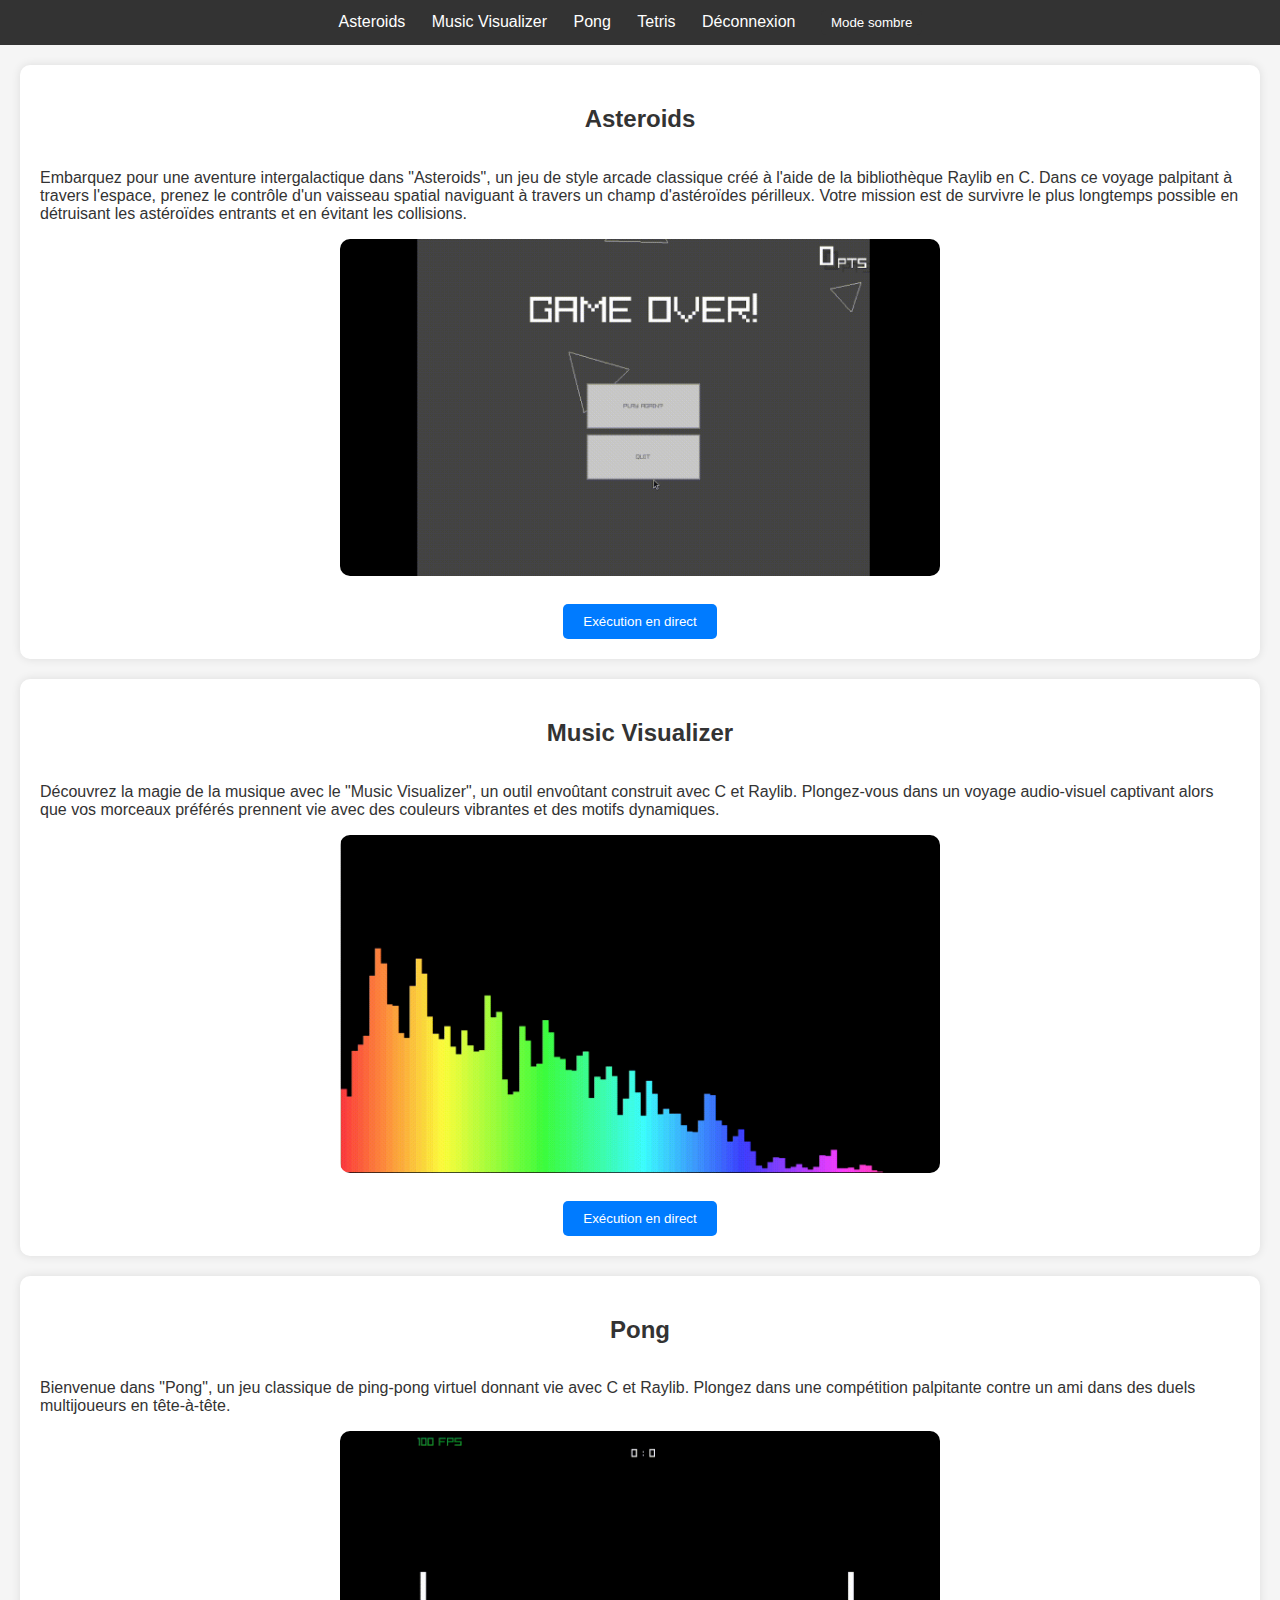
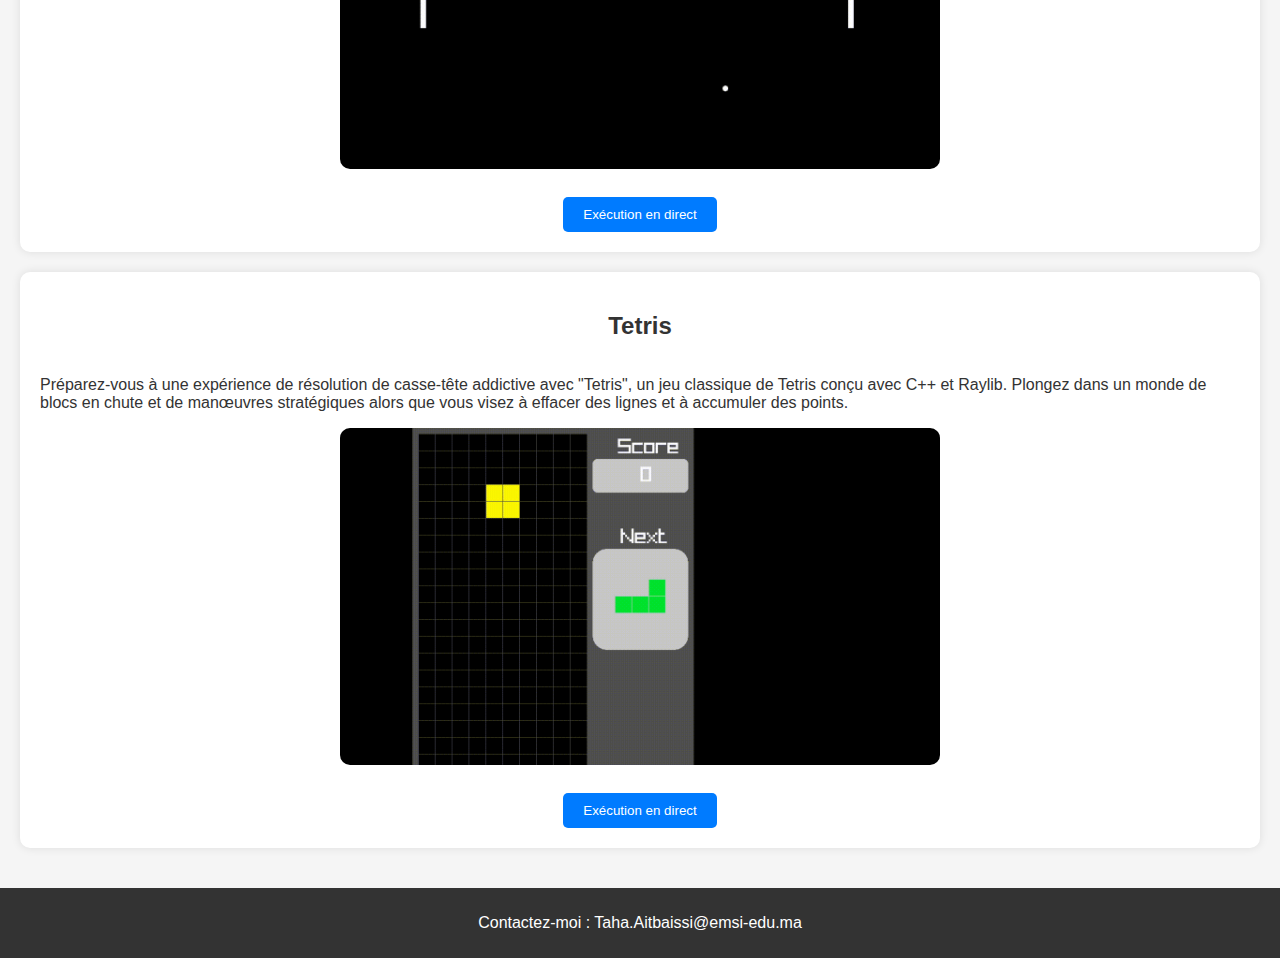
<file: index.html>
<!DOCTYPE html>
<html lang="fr">
<head>
    <meta charset="UTF-8">
    <meta name="viewport" content="width=device-width, initial-scale=1.0">
    <title>Mon Portfolio</title>
    <link rel="stylesheet" href="style.css">
</head>
<body>
    <header>
        <nav>
            <ul>
                <li><a href="#asteroids">Asteroids</a></li>
                <li><a href="#music-visualizer">Music Visualizer</a></li>
                <li><a href="#pong">Pong</a></li>
                <li><a href="#tetris">Tetris</a></li>
                <li><a href="test.html">Déconnexion</a></li>
                <li><button id="dark-mode-toggle">Mode sombre</button></li>
            </ul>
        </nav>
    </header>

    <main>
        <section id="asteroids" class="project">
            <h2>Asteroids</h2>
            <p>Embarquez pour une aventure intergalactique dans "Asteroids", 
                un jeu de style arcade classique créé à l'aide de la bibliothèque Raylib en C. 
                Dans ce voyage palpitant à travers l'espace, 
                prenez le contrôle d'un vaisseau spatial naviguant à travers un champ d'astéroïdes périlleux. 
                Votre mission est de survivre le plus longtemps possible 
                en détruisant les astéroïdes entrants et en évitant les collisions.</p>
            <img src="./media/asteroids.gif" alt="Asteroids Gameplay"><br>
            <button onclick="location.href='./projects/astroids/asteroids.html'">Exécution en direct</button>
        </section>

        <section id="music-visualizer" class="project">
            <h2>Music Visualizer</h2>
            <p>Découvrez la magie de la musique avec le "Music Visualizer", 
                un outil envoûtant construit avec C et Raylib. 
                Plongez-vous dans un voyage audio-visuel captivant alors que vos morceaux préférés 
                prennent vie avec des couleurs vibrantes et des motifs dynamiques.</p>
            <img src="./media/musi.gif" alt="Music Visualizer Showcase"><br>
            <button onclick="location.href='./projects/musi/musi.html'">Exécution en direct</button>
        </section>

        <section id="pong" class="project">
            <h2>Pong</h2>
            <p>Bienvenue dans "Pong", 
                un jeu classique de ping-pong virtuel donnant vie avec C et Raylib. 
                Plongez dans une compétition palpitante contre un ami dans des duels multijoueurs en tête-à-tête.</p>
            <img src="./media/pong.gif" alt="Pong Gameplay"><br>
            <button onclick="location.href='./projects/pong/pong.html'">Exécution en direct</button>
        </section>

        <section id="tetris" class="project">
            <h2>Tetris</h2>
            <p>Préparez-vous à une expérience de résolution de casse-tête addictive avec "Tetris",
                un jeu classique de Tetris conçu avec C++ et Raylib. 
                Plongez dans un monde de blocs en chute et de manœuvres stratégiques 
                alors que vous visez à effacer des lignes et à accumuler des points.</p>
            <img src="./media/tetris.gif" alt="Tetris Gameplay"><br>
            <button onclick="location.href='./projects/tetris/tetris.html'">Exécution en direct</button>
        </section>
    </main>

    <footer>
        <p>Contactez-moi : Taha.Aitbaissi@emsi-edu.ma</p>
    </footer>

    <button id="scroll-to-top">Top</button>

    <script src="script.js"></script>
</body>
</html>
</file>
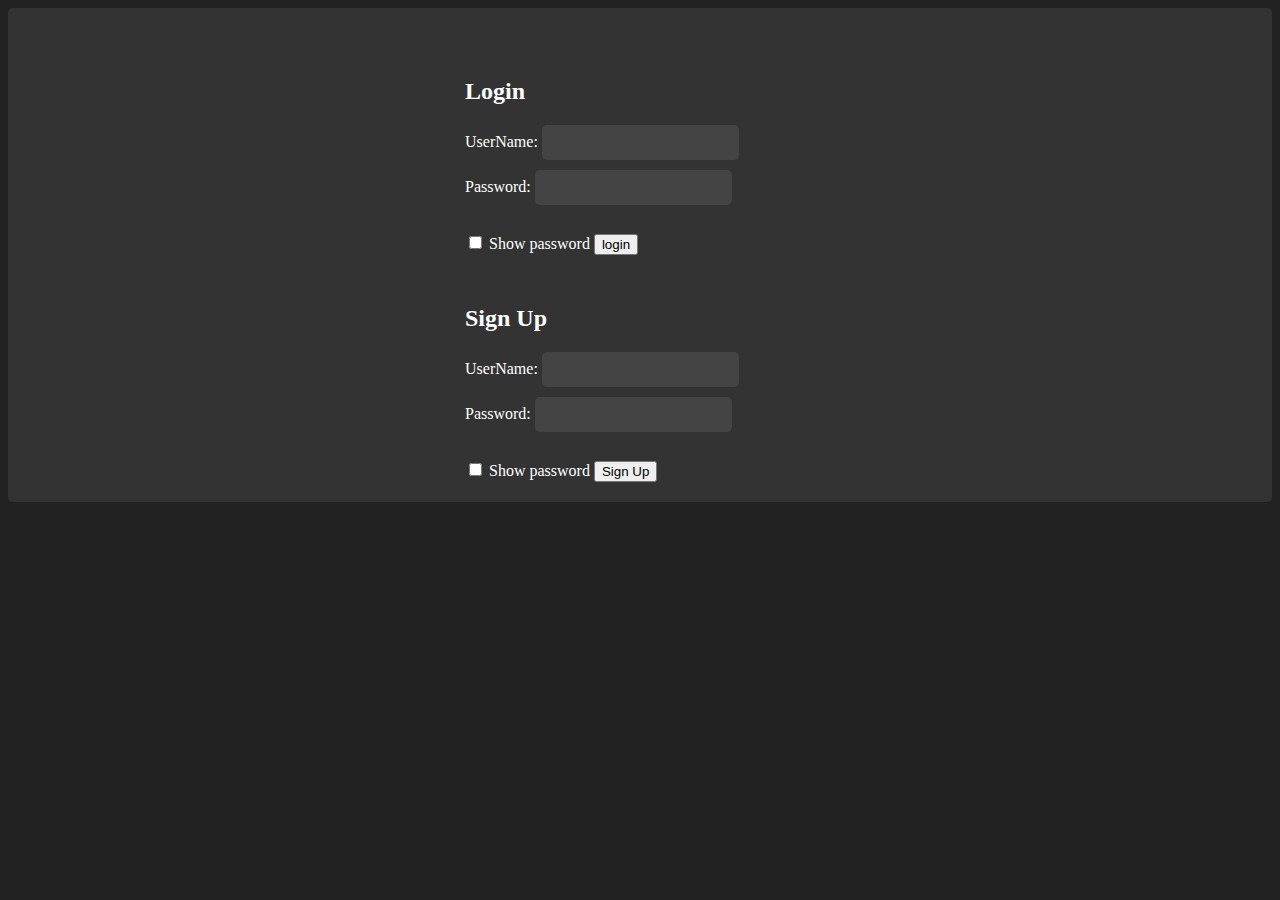
<file: login.html>
<!-- make a login and sign up page layout -->

<!DOCTYPE html>
<html lang="en">
<head>
    <meta charset="UTF-8">
    <meta name="viewport" content="width=device-width, initial-scale=1.0">
    <link rel="stylesheet" href="login.css">
    <title>Login</title>
</html>
<body>
    <div class="container">
        <div class="login">
            <h2>Login</h2>
            <form action="index.html" onsubmit="return login()">
                <label for="in3">UserName:</label>
                <input type="text" id="in3" /><br />
                <label for="in4">Password:</label>
                <input type="password" id="in4" /><br />
                <span id="s2" style="color: red"></span><br />
                <input type="checkbox" onclick="showPass()" /> Show password
                <input type="submit" value="login" />
            </form>
        </div>
        <div class="signup">
            <h2>Sign Up</h2>
            <form action="index.html" onsubmit="return signup()">
                <label for="in1">UserName:</label>
                <input type="text" id="in1" /><br />
                <label for="in2">Password:</label>
                <input type="password" id="in2" /><br />
                <span id="s1" style="color: red"></span><br/>
                <input type="checkbox" onclick="showPass2()" /> Show password
                <input type="submit" value="Sign Up" />
            </form>
        </div>
    </div>

    <script src="login.js"></script>

</body>
</html>
</file>
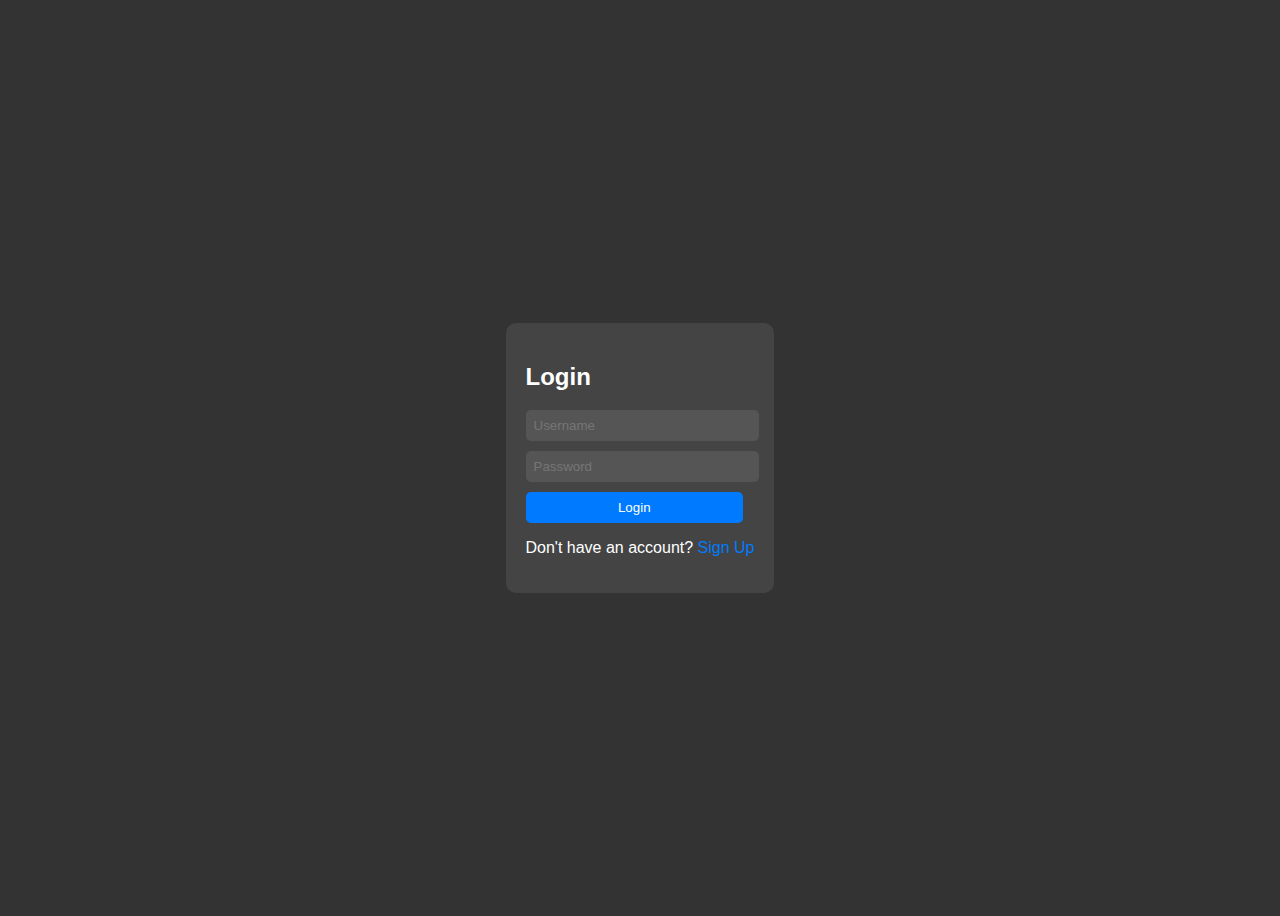
<file: test.html>
<!DOCTYPE html>
<html lang="en">
<head>
    <meta charset="UTF-8">
    <meta name="viewport" content="width=device-width, initial-scale=1.0">
    <title>Login</title>
    <link rel="stylesheet" href="test.css">
</head>
<body>
    <div class="container">
        <div id="loginForm" class="form-container">
            <h2>Login</h2>
            <input type="text" id="loginUsername" placeholder="Username">
            <input type="password" id="loginPassword" placeholder="Password">
            <span id="s2" style="color: red"></span>
            <button onclick="login()">Login</button>
            <p>Don't have an account? <a onclick="toggleForm()">Sign Up</a></p>
        </div>
        <div id="signupForm" class="form-container" style="display: none;">
            <h2>Sign Up</h2>
            <input type="text" id="signupUsername" placeholder="Username">
            <input type="text" id="signupFullName" placeholder="Full Name">
            <input type="email" id="signupEmail" placeholder="Email">
            <input type="tel" id="signupPhone" placeholder="Phone Number">
            <input type="number" id="signupAge" placeholder="Age">
            <input type="password" id="signupPassword" placeholder="Password">
            <span id="s3" style="color: red"></span>
            <button onclick="signup()">Sign Up</button>
            <p>Already have an account? <a onclick="toggleForm()">Login</a></p>
        </div>
    </div>

    <script src="test.js"></script>
</body>
</html>
</file>
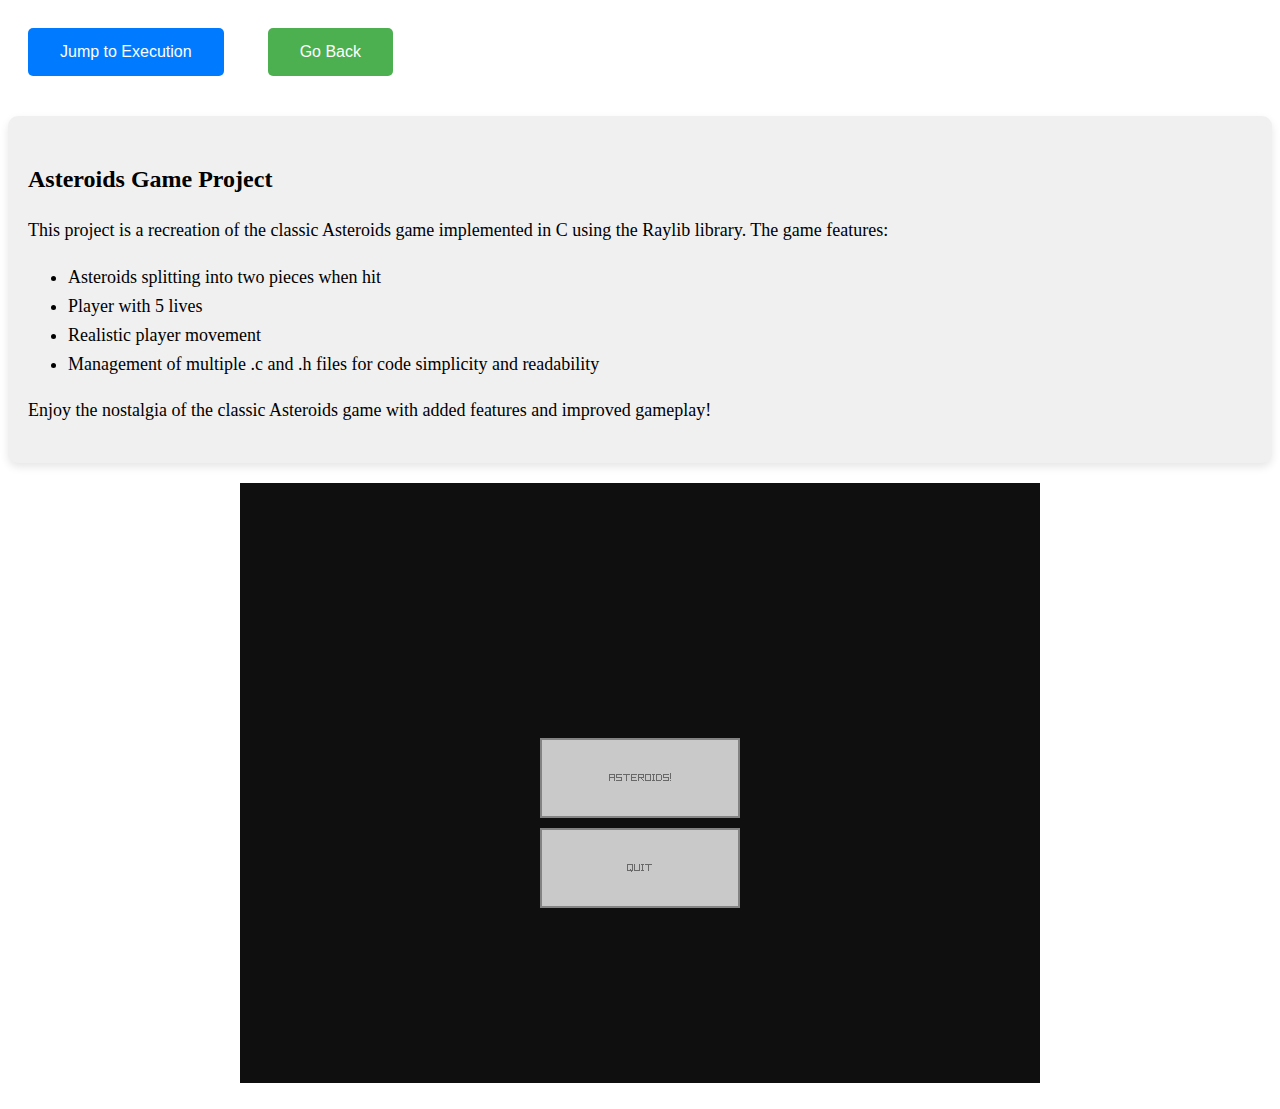
<file: projects/astroids/asteroids.html>
<!DOCTYPE html>
<html>

<head>
    <meta charset="utf-8">
    <meta http-equiv="Content-Type" content="text/html; charset=utf-8">

    <style>
        span {visibility: hidden;}
        #canvas {
            margin-left: auto;
            margin-right: auto;
            display: block;
        }
        .goback-btn {
            background-color: #4CAF50;
            border: none;
            color: white;
            padding: 15px 32px;
            text-align: center;
            text-decoration: none;
            display: inline-block;
            font-size: 16px;
            margin: 20px;
            cursor: pointer;
            border-radius: 5px;
        }

        .goback-btn:hover {
            background-color: #45a049;
        }

        .description-section {
            text-align: left;
            margin-top: 20px;
            margin-bottom: 20px;
            padding: 20px;
            background-color: #f0f0f0;
            border-radius: 10px;
            box-shadow: 0 4px 8px rgba(0, 0, 0, 0.1);
        }

        .description-title {
            font-size: 24px;
            font-weight: bold;
            margin-bottom: 10px;
        }

        .description-text {
            font-size: 18px;
            line-height: 1.6;
        }

        .jump-btn {
            background-color: #007bff;
            border: none;
            color: white;
            padding: 15px 32px;
            text-align: center;
            text-decoration: none;
            display: inline-block;
            font-size: 16px;
            margin: 20px;
            cursor: pointer;
            border-radius: 5px;
        }

        .jump-btn:hover {
            background-color: #0056b3;
        }
    </style>
</head>

<body>

    <button onclick="goToExecution()" class="jump-btn">Jump to Execution</button>
    <button onclick="goBack()" class="goback-btn">Go Back</button>
    
    <section class="description-section">
        <div class="description-text">
            <p class="description-title">Asteroids Game Project</p>
            <p>This project is a recreation of the classic Asteroids game implemented in C using the Raylib library. The game features:</p>
            <ul>
                <li>Asteroids splitting into two pieces when hit</li>
                <li>Player with 5 lives</li>
                <li>Realistic player movement</li>
                <li>Management of multiple .c and .h files for code simplicity and readability</li>
            </ul>
            <p>Enjoy the nostalgia of the classic Asteroids game with added features and improved gameplay!</p>
        </div>
    </section>


    <!-- Create the canvas that the C++ code will draw into -->
    <canvas id="canvas" oncontextmenu="event.preventDefault()"></canvas>
    <span>
        {{{ SCRIPT }}}
    </span>

    <!-- Allow the C++ to access the canvas element --> 
    <script type='text/javascript'>
        var Module = {
            canvas: (function() { return document.getElementById('canvas'); })()
        };

        function goToExecution() {
            window.scrollTo(0,document.body.scrollHeight);
        }

        function goBack() {
            window.history.back();
        }
    </script>
    
    <!-- Add the javascript glue code (index.js) as generated by Emscripten -->
    <script src="main.js"></script>
</body>

</html>
</file>
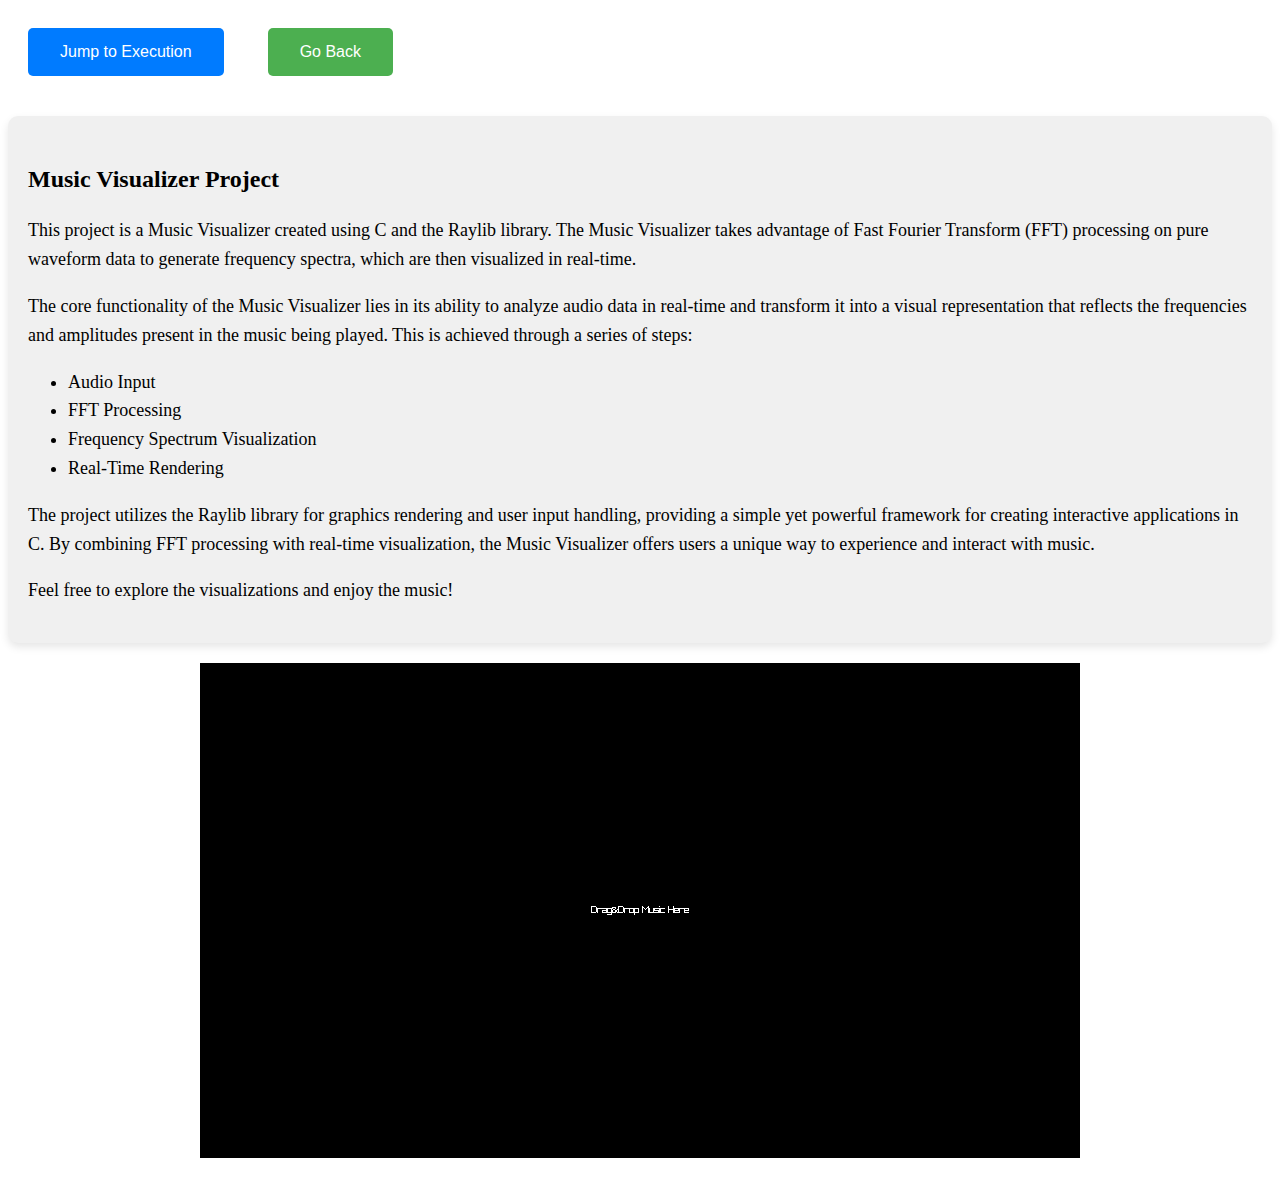
<file: projects/musi/musi.html>
<!DOCTYPE html>
<html>

<head>
    <meta charset="utf-8">
    <meta http-equiv="Content-Type" content="text/html; charset=utf-8">

    <style>
        span {visibility: hidden;}
        #canvas {
            margin-left: auto;
            margin-right: auto;
            display: block;
        }
        .goback-btn {
            background-color: #4CAF50;
            border: none;
            color: white;
            padding: 15px 32px;
            text-align: center;
            text-decoration: none;
            display: inline-block;
            font-size: 16px;
            margin: 20px;
            cursor: pointer;
            border-radius: 5px;
        }

        .goback-btn:hover {
            background-color: #45a049;
        }

        .description-section {
            text-align: left;
            margin-top: 20px;
            margin-bottom: 20px;
            padding: 20px;
            background-color: #f0f0f0;
            border-radius: 10px;
            box-shadow: 0 4px 8px rgba(0, 0, 0, 0.1);
        }

        .description-title {
            font-size: 24px;
            font-weight: bold;
            margin-bottom: 10px;
        }

        .description-text {
            font-size: 18px;
            line-height: 1.6;
        }

        .jump-btn {
            background-color: #007bff;
            border: none;
            color: white;
            padding: 15px 32px;
            text-align: center;
            text-decoration: none;
            display: inline-block;
            font-size: 16px;
            margin: 20px;
            cursor: pointer;
            border-radius: 5px;
        }

        .jump-btn:hover {
            background-color: #0056b3;
        }
    </style>
</head>

<body>

    <button onclick="goToExecution()" class="jump-btn">Jump to Execution</button>
    <button onclick="goBack()" class="goback-btn">Go Back</button>
    
    <section class="description-section">
        <div class="description-text">
            <p class="description-title">Music Visualizer Project</p>
            <p>This project is a Music Visualizer created using C and the Raylib library. The Music Visualizer takes advantage of Fast Fourier Transform (FFT) processing on pure waveform data to generate frequency spectra, which are then visualized in real-time.</p>
            <p>The core functionality of the Music Visualizer lies in its ability to analyze audio data in real-time and transform it into a visual representation that reflects the frequencies and amplitudes present in the music being played. This is achieved through a series of steps:</p>
            <ul>
                <li>Audio Input</li>
                <li>FFT Processing</li>
                <li>Frequency Spectrum Visualization</li>
                <li>Real-Time Rendering</li>
            </ul>
            <p>The project utilizes the Raylib library for graphics rendering and user input handling, providing a simple yet powerful framework for creating interactive applications in C. By combining FFT processing with real-time visualization, the Music Visualizer offers users a unique way to experience and interact with music.</p>
            <p>Feel free to explore the visualizations and enjoy the music!</p>
        </div>
    </section>


    <!-- Create the canvas that the C++ code will draw into -->
    <canvas id="canvas" oncontextmenu="event.preventDefault()"></canvas>
    <span>
        {{{ SCRIPT }}}
    </span>

    <!-- Allow the C++ to access the canvas element --> 
    <script type='text/javascript'>
        var Module = {
            canvas: (function() { return document.getElementById('canvas'); })()
        };

        function goToExecution() {
            window.scrollTo(0,document.body.scrollHeight);
        }

        function goBack() {
            window.history.back();
        }
    </script>
    
    <!-- Add the javascript glue code (index.js) as generated by Emscripten -->
    <script src="main.js"></script>
</body>

</html>
</file>
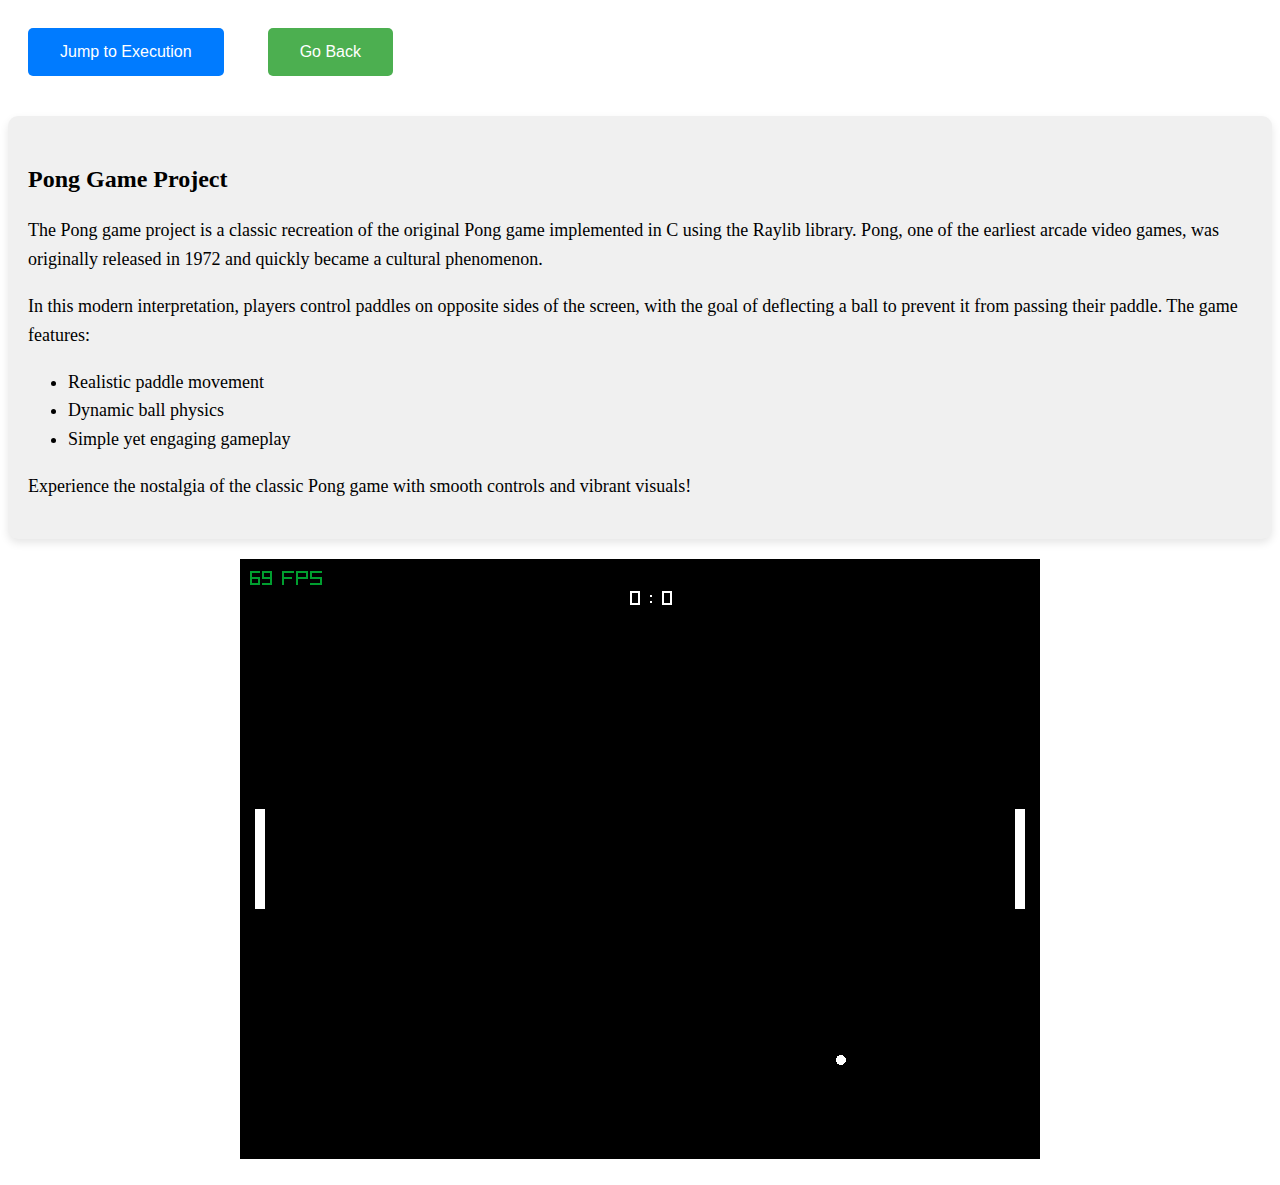
<file: projects/pong/pong.html>
<!DOCTYPE html>
<html>

<head>
    <meta charset="utf-8">
    <meta http-equiv="Content-Type" content="text/html; charset=utf-8">

    <style>
        span {visibility: hidden;}
        #canvas {
            margin-left: auto;
            margin-right: auto;
            display: block;
        }
        .goback-btn {
            background-color: #4CAF50;
            border: none;
            color: white;
            padding: 15px 32px;
            text-align: center;
            text-decoration: none;
            display: inline-block;
            font-size: 16px;
            margin: 20px;
            cursor: pointer;
            border-radius: 5px;
        }

        .goback-btn:hover {
            background-color: #45a049;
        }

        .description-section {
            text-align: left;
            margin-top: 20px;
            margin-bottom: 20px;
            padding: 20px;
            background-color: #f0f0f0;
            border-radius: 10px;
            box-shadow: 0 4px 8px rgba(0, 0, 0, 0.1);
        }

        .description-title {
            font-size: 24px;
            font-weight: bold;
            margin-bottom: 10px;
        }

        .description-text {
            font-size: 18px;
            line-height: 1.6;
        }

        .jump-btn {
            background-color: #007bff;
            border: none;
            color: white;
            padding: 15px 32px;
            text-align: center;
            text-decoration: none;
            display: inline-block;
            font-size: 16px;
            margin: 20px;
            cursor: pointer;
            border-radius: 5px;
        }

        .jump-btn:hover {
            background-color: #0056b3;
        }
    </style>
</head>

<body>
    <button onclick="goToExecution()" class="jump-btn">Jump to Execution</button>
    <button onclick="goBack()" class="goback-btn">Go Back</button>

    <section class="description-section">
        <div class="description-text">
            <p class="description-title">Pong Game Project</p>
            <p>The Pong game project is a classic recreation of the original Pong game implemented in C using the Raylib library. Pong, one of the earliest arcade video games, was originally released in 1972 and quickly became a cultural phenomenon.</p>
            <p>In this modern interpretation, players control paddles on opposite sides of the screen, with the goal of deflecting a ball to prevent it from passing their paddle. The game features:</p>
            <ul>
                <li>Realistic paddle movement</li>
                <li>Dynamic ball physics</li>
                <li>Simple yet engaging gameplay</li>
            </ul>
            <p>Experience the nostalgia of the classic Pong game with smooth controls and vibrant visuals!</p>
        </div>
    </section>


    <!-- Create the canvas that the C++ code will draw into -->
    <canvas id="canvas" oncontextmenu="event.preventDefault()"></canvas>
    <span>
        {{{ SCRIPT }}}
    </span>

    <!-- Allow the C++ to access the canvas element --> 
    <script type='text/javascript'>
        var Module = {
            canvas: (function() { return document.getElementById('canvas'); })()
        };

        function goToExecution() {
            window.scrollTo(0,document.body.scrollHeight);
        }

        function goBack() {
            window.history.back();
        }
    </script>
    
    <!-- Add the javascript glue code (index.js) as generated by Emscripten -->
    <script src="template.js"></script>
</body>

</html>
</file>
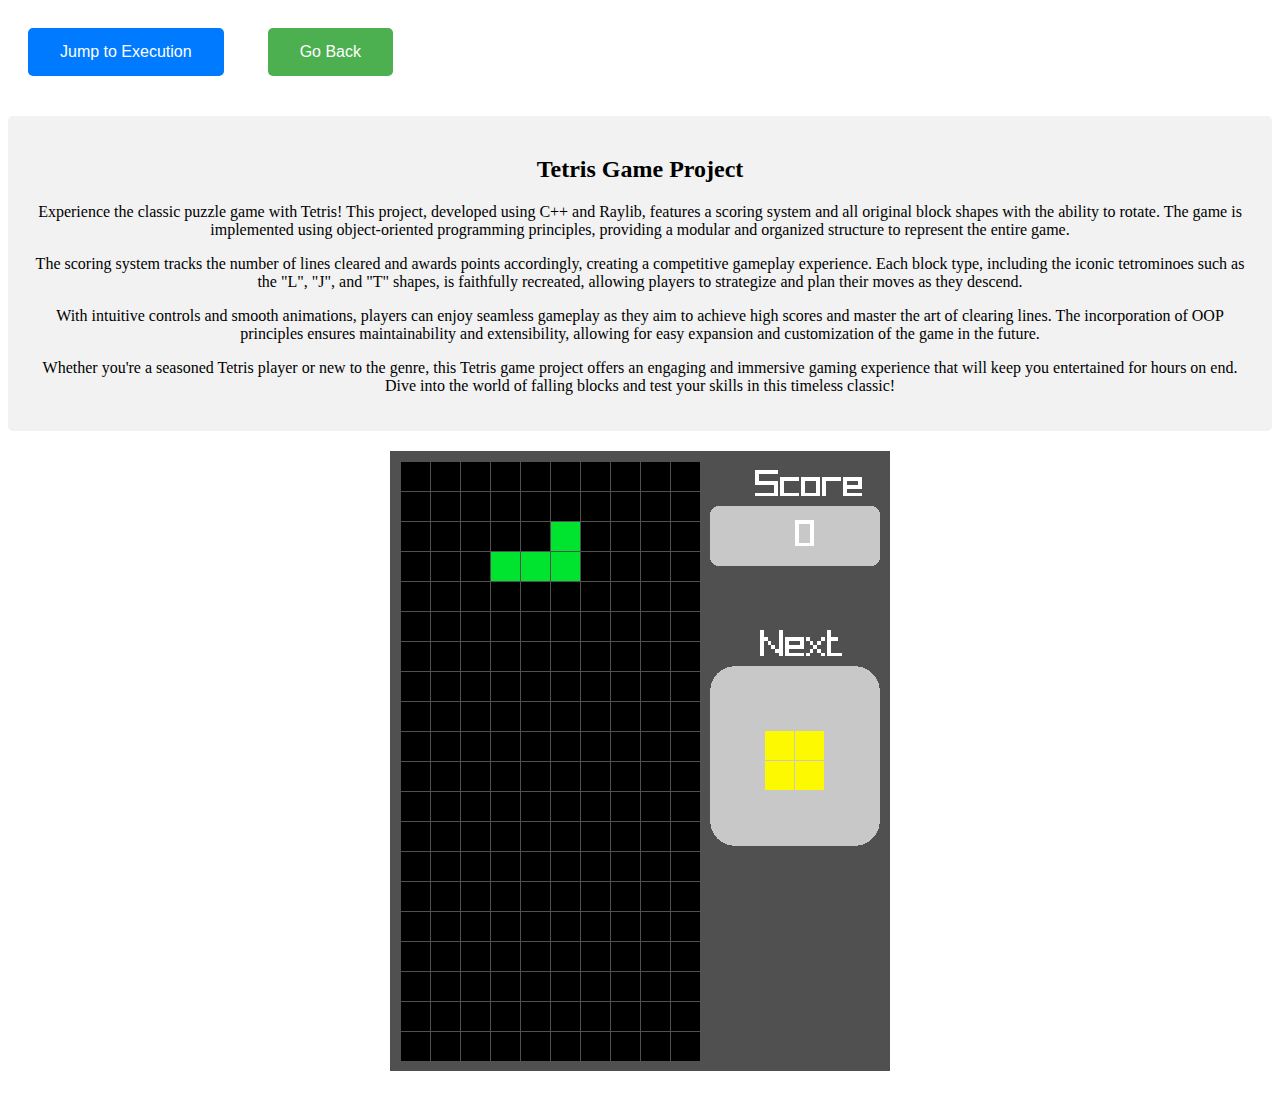
<file: projects/tetris/tetris.html>
<!DOCTYPE html>
<html>

<head>
    <meta charset="utf-8">
    <meta http-equiv="Content-Type" content="text/html; charset=utf-8">

    <style>
        span {visibility: hidden;}
        #canvas {
            margin-left: auto;
            margin-right: auto;
            display: block;
        }
        .goback-btn {
            background-color: #4CAF50;
            border: none;
            color: white;
            padding: 15px 32px;
            text-align: center;
            text-decoration: none;
            display: inline-block;
            font-size: 16px;
            margin: 20px;
            cursor: pointer;
            border-radius: 5px;
        }

        .goback-btn:hover {
            background-color: #45a049;
        }
        .project-description {
            text-align: center;
            margin: 20px auto;
            padding: 20px;
            background-color: #f2f2f2;
            border-radius: 5px;
        }
        .jump-btn {
            background-color: #007bff;
            border: none;
            color: white;
            padding: 15px 32px;
            text-align: center;
            text-decoration: none;
            display: inline-block;
            font-size: 16px;
            margin: 20px;
            cursor: pointer;
            border-radius: 5px;
        }

        .jump-btn:hover {
            background-color: #0056b3;
        }
    </style>
</head>

<body>
    <button onclick="goToExecution()" class="jump-btn">Jump to Execution</button>
    <button onclick="goBack()" class="goback-btn">Go Back</button>
    
    <div class="project-description">
        <h2>Tetris Game Project</h2>
        <p>Experience the classic puzzle game with Tetris! This project, developed using C++ and Raylib, features a scoring system and all original block shapes with the ability to rotate. The game is implemented using object-oriented programming principles, providing a modular and organized structure to represent the entire game.</p>
        <p>The scoring system tracks the number of lines cleared and awards points accordingly, creating a competitive gameplay experience. Each block type, including the iconic tetrominoes such as the "L", "J", and "T" shapes, is faithfully recreated, allowing players to strategize and plan their moves as they descend.</p>
        <p>With intuitive controls and smooth animations, players can enjoy seamless gameplay as they aim to achieve high scores and master the art of clearing lines. The incorporation of OOP principles ensures maintainability and extensibility, allowing for easy expansion and customization of the game in the future.</p>
        <p>Whether you're a seasoned Tetris player or new to the genre, this Tetris game project offers an engaging and immersive gaming experience that will keep you entertained for hours on end. Dive into the world of falling blocks and test your skills in this timeless classic!</p>
    </div>
    
    <canvas id="canvas" oncontextmenu="event.preventDefault()"></canvas>
    
    <span>
        {{{ SCRIPT }}}
    </span>
    <script type='text/javascript'>
        var Module = {
            canvas: (function() { return document.getElementById('canvas'); })()
        };
        function goToExecution() {
            window.scrollTo(0,document.body.scrollHeight);
        }
        function goBack() {
            window.history.back();
        }
    </script>

    <!-- Add the javascript glue code (index.js) as generated by Emscripten -->
    <script src="main.js"></script>
</body>

</html>
</file>
<file: style.css>
body {
    font-family: Arial, sans-serif;
    background-color: #f5f5f5;
    color: #333;
    margin: 0;
    padding: 0;
    transition: background-color 0.3s, color 0.3s;
}

header{
    background-color: #333;
    color: #fff;
    padding: 10px 20px;
    display: flex;
    flex-direction: column;
    justify-content: end;
    align-items: center;
}

nav ul {
    list-style-type: none;
    margin: 0;
    padding: 0;
    margin-left: auto;
}

nav ul li {
    display: inline;
    margin-right: 20px;
}

nav ul li a {
    color: #fff;
    text-decoration: none;
    border: 1px solid transparent;
}

nav ul li a:hover {
    background-color: #555;
    border-color: #fff;
}


main {
    padding: 20px;
}

.project {
    background-color: #fff;
    padding: 20px;
    margin-bottom: 20px;
    border-radius: 10px;
    box-shadow: 0 0 10px rgba(0, 0, 0, 0.1);
    transition: background-color 0.3s, color 0.3s;
    display: flex;
    flex-direction: column;
    justify-content:end;
    align-items: center;
}

.project button {   
    background-color: #007bff;
    color: #fff;
    border: none;
    padding: 10px 20px;
    border-radius: 5px;
    margin-top: 10px;
    cursor: pointer;
    transition: background-color 0.3s, color 0.3s;
    
}

.project button:hover {
    background-color: #0056b3;
}

.project img {
    width: 50%;
    border-radius: 10px;
    align-items: center;
}

.dark-mode .project {
    background-color: #444;
    color: #fff;
}

.dark-mode {
    background-color: #222;
    color: #fff;
}

footer {
    background-color: #333;
    color: #fff;
    padding: 10px 0;
    text-align: center;
}

#scroll-to-top {
    position: fixed;
    bottom: 20px;
    right: 20px;
    background-color: #007bff;
    color: #fff;
    border: none;
    border-radius: 50%;
    width: 50px;
    height: 50px;
    font-size: 15px;
    line-height: 50px;
    text-align: center;
    cursor: pointer;
    display: none;
}

#dark-mode-toggle {
    background-color: #333;
    color: #fff;
    border: none;
    padding: 5px 10px;
    border-radius: 5px;
    cursor: pointer;
    transition: background-color 0.3s, color 0.3s;
}

#dark-mode-toggle:hover {
    background-color: #555;
    border-color: #fff;
}
</file>
<file: login.css>
body {
    background-color: #222;
    color: #fff;
}

.container {
    background-color: #333;
    padding: 20px;
    border-radius: 5px;
}

h1 {
    color: #fff;
}

input[type="text"],
input[type="password"] {
    background-color: #444;
    color: #fff;
    border: none;
    padding: 10px;
    margin-bottom: 10px;
    border-radius: 5px;
}

button {
    background-color: #555;
    color: #fff;
    border: none;
    padding: 10px 20px;
    border-radius: 5px;
    cursor: pointer;
}

.login {
    /* center the div */
    width: 350px;
    margin: 0 auto;
    margin-top: 50px;

}

.signup {
    /* center the div */
    width: 350px;
    margin: 0 auto;
    margin-top: 50px;
}

a {
    color: #fff;
}
</file>
<file: test.css>
body {
    font-family: Arial, sans-serif;
    background-color: #333;
    color: #fff;
}

.container {
    display: flex;
    justify-content: center;
    align-items: center;
    height: 100vh;
}

.form-container {
    background-color: #444;
    border-radius: 10px;
    padding: 20px;
    margin: 10px;
}

input[type="text"],
input[type="password"],
input[type="email"],
input[type="tel"],
input[type="number"],
button {
    display: block;
    margin-bottom: 10px;
    width: 95%;
    padding: 8px;
    background-color: #555;
    border: none;
    border-radius: 5px;
    color: #fff;
}

button {
    background-color: #007bff;
    cursor: pointer;
}

button:hover {
    background-color: #0056b3;
}

a {
    color: #007bff;
}

a:hover {
    color: #0056b3;
}
</file>
